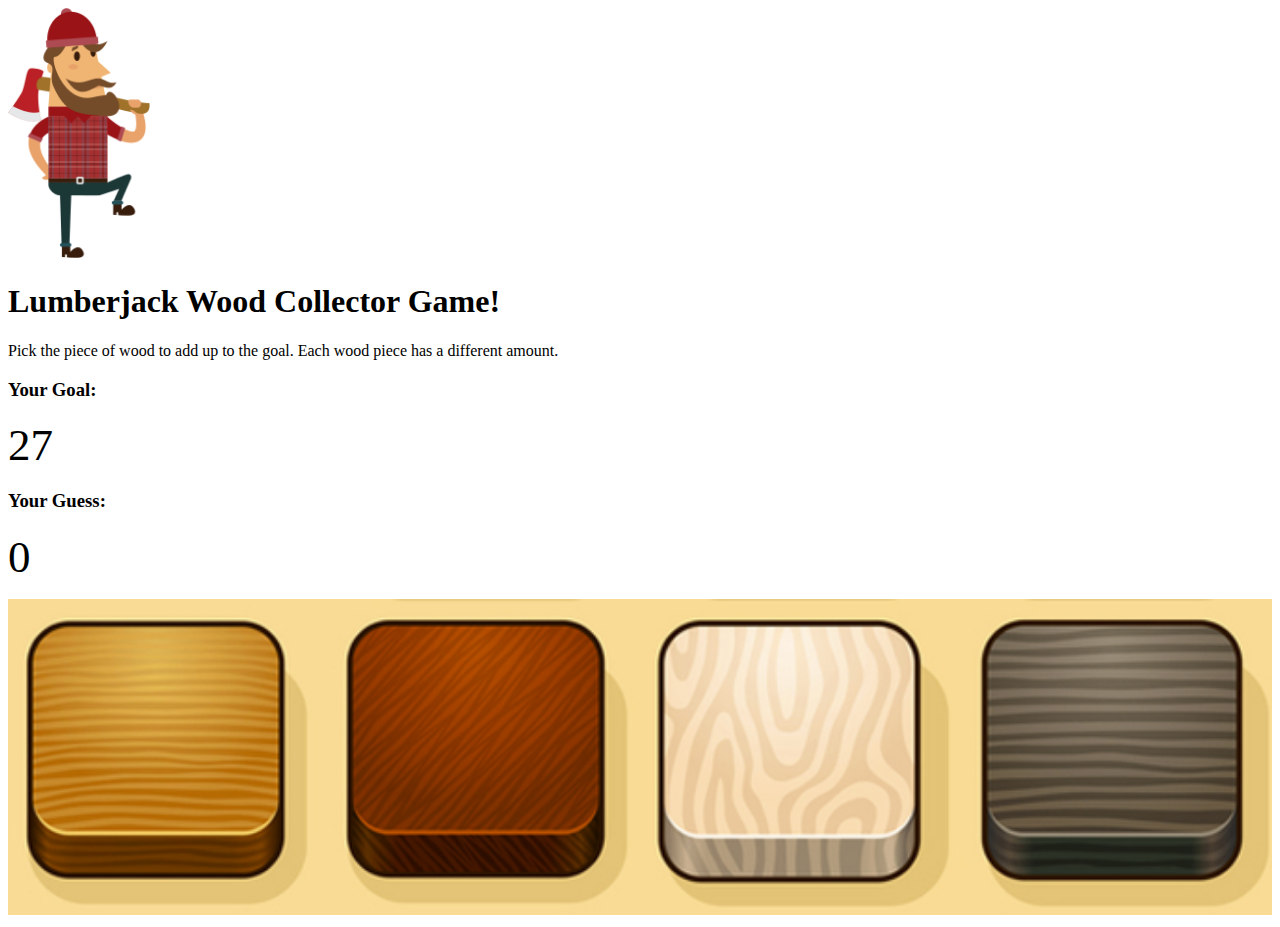
<file: index.html>
<!DOCTYPE html>
<html>
<head>
  <title>David's Crystal Game!</title>


  <link rel="stylesheet" href="http://bootswatch.com/spacelab/bootstrap.min.css">
  <link rel="stylesheet" href="assets/css/style.css"



</head>
<body>
<div class="container">
<div class="jumbotron"><img src="assets/images/lumberjack.png" class="pull-left lumberjack" />
  <h1>Lumberjack Wood Collector Game!</h1>
  <p>Pick the piece of wood to add up to the goal.  Each wood piece has a different amount.</p>
</div>


<div class="row">
  <div class="col-lg-6"><div class="panel panel-primary">
  <div class="panel-heading">
    <h3 class="panel-title">Your Goal:</h3>
  </div>
  <div class="panel-body">
<p><span id="number"></span></p>  </div>
</div></div>
  <div class="col-lg-6"><div class="panel panel-success">
  <div class="panel-heading">
    <h3 class="panel-title">Your Guess:</h3>
  </div>
  <div class="panel-body">
    <p><span id="yourNumber"></span></p>
  </div>
</div></div>
</div>




<div id="crystals">
</div>

</div>

<!-- we added jQuery -->
<script type="text/javascript" src="https://code.jquery.com/jquery-2.2.0.min.js"></script>
<script type="text/javascript" src="assets/javascript/game.js"></script>

</body>
</html>
</file>
<file: assets/css/style.css>
.crystalImage {
      width: 25%;
      height: 25%;
      cursor: pointer;
    }

    #number {
      font-size: 45px;
    }

    #yourNumber {
      font-size: 45px;

    }
    .lumberjack{
     height: 250px;
     margin-right: 40px;
    }
</file>
